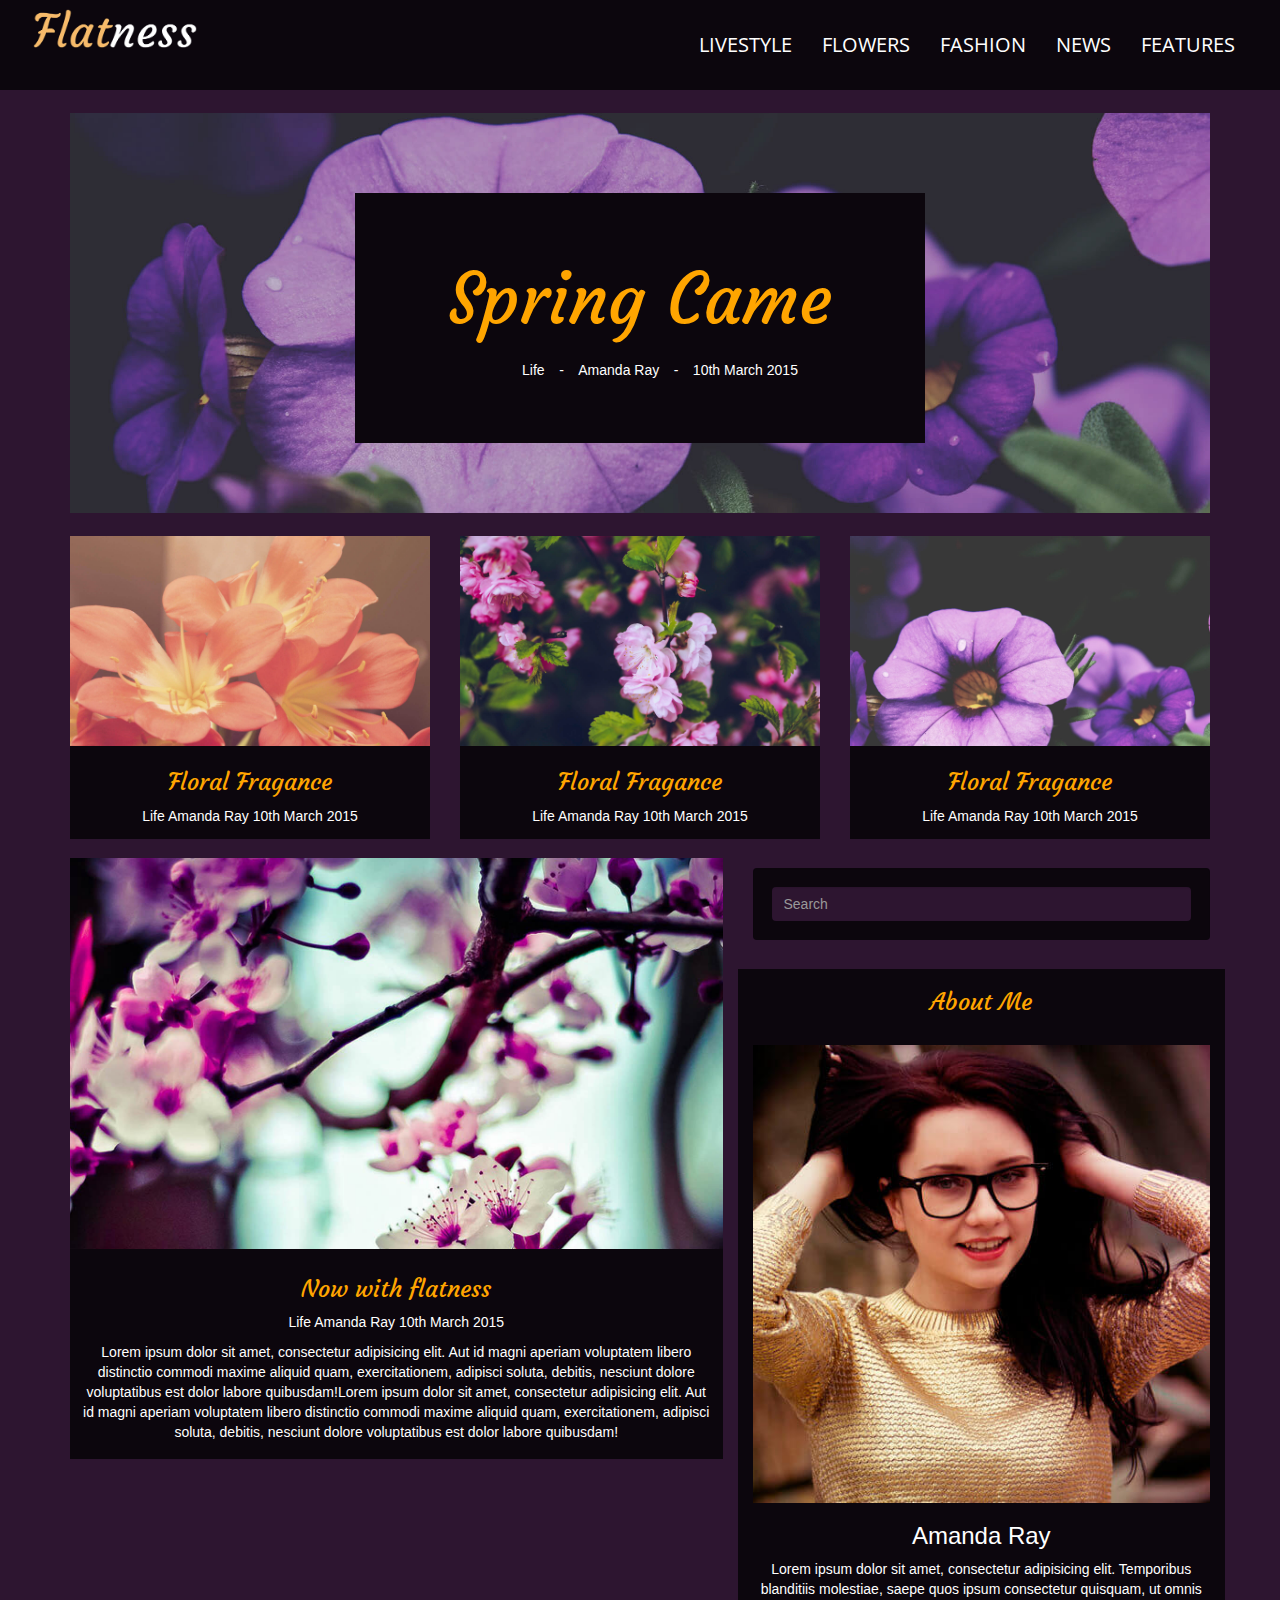
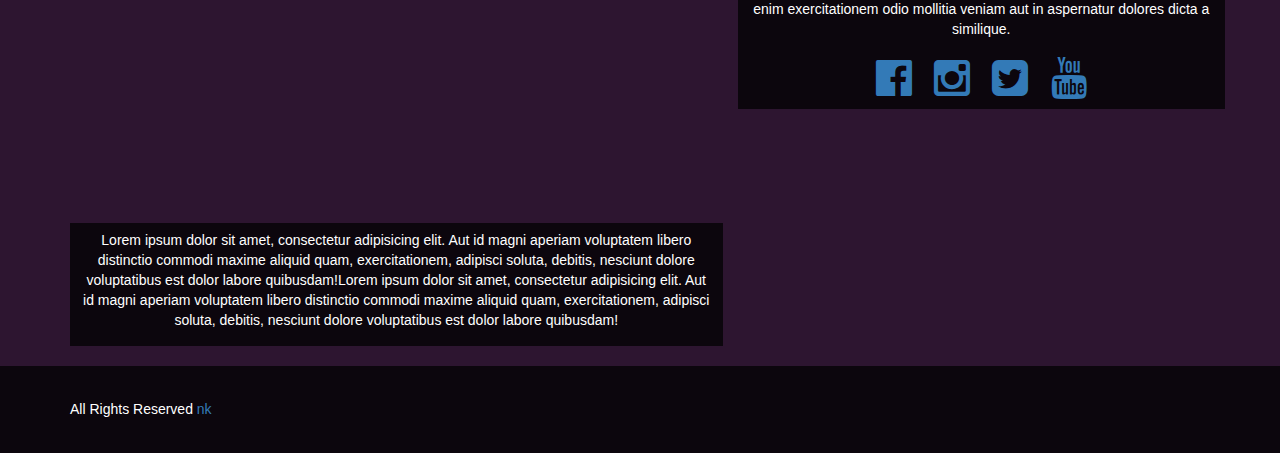
<file: index.html>
<!DOCTYPE html>
<html lang="en">
<head>
	<meta charset="UTF-8">
	<meta name="viewport" content="width=device-width, initial-scale=1">
	<title>Flatness: Responsive Blog</title>
	<link href='https://fonts.googleapis.com/css?family=Open+Sans:400,700,400italic' rel='stylesheet' type='text/css'>
	<link href='https://fonts.googleapis.com/css?family=Courgette' rel='stylesheet' type='text/css'>
	<link rel="stylesheet" href="css/font-awesome.css">
	<link rel="stylesheet" href="css/main.css">

	<link rel="stylesheet" href="css/bootstrap.min.css" type="text/css">
	<link rel="stylesheet" href="css/animate.min.css" type="text/css">
</head>
<body>
	<header>
	<!-- ........Menu Responsive............. -->		
		<div class="container-fluid Back1">
    		<nav class="navbar navbar-default trans">
	    	     <div class="navbar-header">
		      		<button type="button" class="navbar-toggle collapsed trans" data-toggle="collapse" data-target="#bs-example-navbar-collapse-1" aria-expanded="false">
			        	<span class="sr-only">Menu desplegable</span>
			        	<span class="icon-bar"></span>
			        	<span class="icon-bar"></span>
			        	<span class="icon-bar"></span>
		      		</button>
		      		<div class="DivImg">
						<img src="image/header-logo.png" class="Logo">
					</div>
		   		</div>
				<div class="collapse navbar-collapse" id="bs-example-navbar-collapse-1">
		      		<ul class="nav navbar-nav right bco ">
					    <li><a class="bco" href="#livestile">LIVESTYLE<span class="sr-only">(current)</span></a></li>
						<li><a class="bco" href="#flowers">FLOWERS<span class="sr-only">(current)</span></a></li>
						<li><a class="bco" href="#fashion">FASHION<span class="sr-only">(current)</span></a></li>
					    <li><a class="bco" href="#news">NEWS<span class="sr-only">(current)</span></a></li>
					    <li><a class="bco" href="#features">FEATURES<span class="sr-only">(current)</span></a></li>
			      	</ul>
			   	</div>
	     	</nav>
	     </div>
	</header>
	<section>
		<div class="container-fluid Back2">
			<div class="container">
				<div class="BackRow1">
					<div class="row">
						<div class="col-sm-12 col-xs-12">
							<div class="Panel1 text-center">
								<p class="Orange P1">Spring Came</p>
								<ul class="TBlanco UlP1">
									<li class="P1Li">Life</li>
									<li class="P1Li">-</li>
									<li class="P1Li">Amanda Ray</li>
									<li class="P1Li">-</li>
									<li class="P1Li">10th March 2015</li>
								</ul>
							</div>
						</div>
					</div>
				</div>
				<div class="row">
					<div class="col-sm-4 col-xs-12">
						<div class="BackMosaico Uno"><!-- .......Panel..1...... -->
							<div class="TextMosaico text-center">
								<h3 class="Orange">Floral Fragance</h3>
								<p class="TBlanco">Life Amanda Ray 10th March 2015</p>
							</div>
						</div>
					</div>
					<div class="col-sm-4 col-xs-12">
						<div class="BackMosaico Dos">
							<div class="TextMosaico text-center">
								<h3 class="Orange">Floral Fragance</h3>
								<p class="TBlanco">Life Amanda Ray 10th March 2015</p>
							</div>
						</div>
					</div>
					<div class="col-sm-4 col-xs-12">
						<div class="BackMosaico Tres">
							<div class="TextMosaico text-center">
								<h3 class="Orange">Floral Fragance</h3>
								<p class="TBlanco">Life Amanda Ray 10th March 2015</p>
							</div>
						</div>
					</div>
				</div>
				<div class="row">
					<div class="col-sm-7 col-xs-12"><!-- .........Panel..Dos..Izq....... -->
						<div class="BackMosaico Cuatro">
							<div class="TextMosaico text-center AjusteBack4">
								<h3 class="Orange">Now with flatness</h3>
								<p class="TBlanco">Life Amanda Ray 10th March 2015</p>
								<p class="TBlanco">Lorem ipsum dolor sit amet, consectetur adipisicing elit. Aut id magni aperiam voluptatem libero distinctio commodi maxime aliquid quam, exercitationem, adipisci soluta, debitis, nesciunt dolore voluptatibus est dolor labore quibusdam!Lorem ipsum dolor sit amet, consectetur adipisicing elit. Aut id magni aperiam voluptatem libero distinctio commodi maxime aliquid quam, exercitationem, adipisci soluta, debitis, nesciunt dolore voluptatibus est dolor labore quibusdam!</p>
							</div>
						</div>
						<div class="Video text-center">
							<iframe width="640" height="360" src="https://www.youtube.com/embed/LjCzPp-MK48" frameborder="0" allowfullscreen></iframe>
							<div class="TextMosaico text-center">
								<p class="TBlanco">Lorem ipsum dolor sit amet, consectetur adipisicing elit. Aut id magni aperiam voluptatem libero distinctio commodi maxime aliquid quam, exercitationem, adipisci soluta, debitis, nesciunt dolore voluptatibus est dolor labore quibusdam!Lorem ipsum dolor sit amet, consectetur adipisicing elit. Aut id magni aperiam voluptatem libero distinctio commodi maxime aliquid quam, exercitationem, adipisci soluta, debitis, nesciunt dolore voluptatibus est dolor labore quibusdam!</p>
							</div>
						</div>
					</div>
					<div class="col-sm-5 NoHay"><!-- .........Panel..Dos..Der....... -->
						<div class="row">
							<div class="col-sm-12">
								<div class="colDer">
									<div class="well CajaWell">		
										<input type="search" class="form-control" id="search" placeholder="Search">
									</div>
								</div>
							</div>
						</div>
						<div class="row BackColDerecha text-center">
							<div class="col-sm-12">
								<h3 class="Orange">About Me</h3>
								<br>
								<img src="image/kew_gardens_3_500x500.jpg" alt="" class="ImgPerfil">
								<br>
								<h3 class="TBlanco">Amanda Ray</h3>
								<p class="TBlanco">Lorem ipsum dolor sit amet, consectetur adipisicing elit. Temporibus blanditiis molestiae, saepe quos ipsum consectetur quisquam, ut omnis enim exercitationem odio mollitia veniam aut in aspernatur dolores dicta a similique.</p>
								<a href=""><i class="fa fa-3x fa-facebook-official"></i></a>
								<a href=""><i class="fa fa-3x fa-instagram"></i></a>
								<a href=""><i class="fa fa-3x fa-twitter-square"></i></a>
								<a href=""><i class="fa fa-3x fa-youtube"></i></a>
							</div>
						</div>
					</div>
				</div>
			</div>
		</div>
	<section>
	<footer>
		<div class="container">
			<h5>All Rights Reserved <a href="#">nk</a></h5>
		</div>
	</footer>
	
    <!-- jQuery -->
    <script src="js/jquery.js"></script>

    <!-- Bootstrap Core JavaScript -->
    <script src="js/bootstrap.min.js"></script>

    <!-- Plugin JavaScript -->
    <script src="js/jquery.easing.min.js"></script>
    <script src="js/jquery.fittext.js"></script>
    <script src="js/wow.min.js"></script>

    <!-- Custom Theme JavaScript -->
    <script src="js/creative.js"></script>

</body>
</html>
</file>
<file: css/main.css>
.row {
	margin-top: 2%;
}
.Back1 {
	background-color: #0C060D;
}
.DivImg {
	width: 200px;
}
.Logo {
	width: 100%;
	padding-bottom: 1%;
}
/*Menu Responsive*/
.right{
	float: right;
}
.bco{
	color: white !important;
	font-size: 20px !important;
	font-family: 'Open Sans';
	margin-top: 20px;
}
.trans{
	background-color: transparent !important;
	border: none !important;
}
.icon-bar{
	background-color: white !important;
}
.pami{
	margin-left: 2%;
}
.TextL {
	font-size: 25px;
	margin-top:10px;
	color: #0B3861;
}
.Ul1 li {
	display: inline-block;
	margin-left: 20px;
}
.navbar-nav {
    float: right !important;
    margin: 0;
}
a:hover {
	text-decoration: none !important;
}
.navbar-toggle {
	background-color: rgba(53, 31, 29, 0.4) !important;
	width: 40px;
}
/*Fin.De.Menu*/
/*Arreglo de Section*/

.Back2 {
	background-color: #2D1530;
}
.BackRow1 {
	width: 100%;
	height: 400px;
	background-image: url(../image/header-image.jpg);
	background-position: center;
	background-size: cover;
}
/*Panel 1*/
.Panel1 {
	width: 50%;
	height: 250px;
	background-color: #0C060D;
	margin: auto;
	margin-top: 80px;
}
.P1 {
	font-size: 70px;
	padding-top: 10%;
}
.P1Li {
	display: inline-block;
	margin-left: 1%;
	margin-right: 1%;
}
.TBlanco {
	color: white;
}
.Mosaico1 {
	width: 100%;
}
.BackMosaico {
	width: 100%;
	height: 300px;
	background-position: center;
	background-size: cover;
	padding-top: 210px;
}
.Uno {
	background-image: url(../image/image7.jpg);
}
.Dos {
	background-image: url(../image/image3.jpg);
}
.Tres {
	background-image: url(../image/image2.jpg);
}
.TextMosaico {
	background-color: #0C060D;
	padding: 1% 2%;
}
.Video {
	width: 100%;
	margin-bottom: 3%;
}
iframe {
	width: 100%;
}

/*Panel 2*/
/*Fila Izquierda*/
.Cuatro {
	background-image: url(../image/image4.jpg);
	height: 600px;
}
.AjusteBack4 {
	margin-top: 181px;
}
.Orange {
	color: orange;
	font-family: 'Courgette';
}
.ImgPerfil {
	width: 100%;
}
.CajaWell {
	background-color: #0C060D !important;
}
.well {
	border: none !important;
}
input {
	border: none !important;
}
.form-control {
	background-color: #2D1530  !important;
}
.BackColDerecha {
	background-color: #0C060D;
	margin-bottom: 5%;
}
i {
	margin: 2%;
}
/*Fin de Section*/
footer {
	background-color: #0C060D;
	color: white;
	padding-top: 2%;
	padding-bottom: 2%;
}

@media screen and (max-width : 920px) {
	.Panel1 {
		width: 100%;
		height: 250px;
	}
}
@media screen and (max-width: 600px) {
	.Panel1 {
		width: 80%;
		margin-top: 25px;
		height: 350px;
	}
	.NoHay {
		display: none;
	}
	.Logo {

	}
}
</file>
